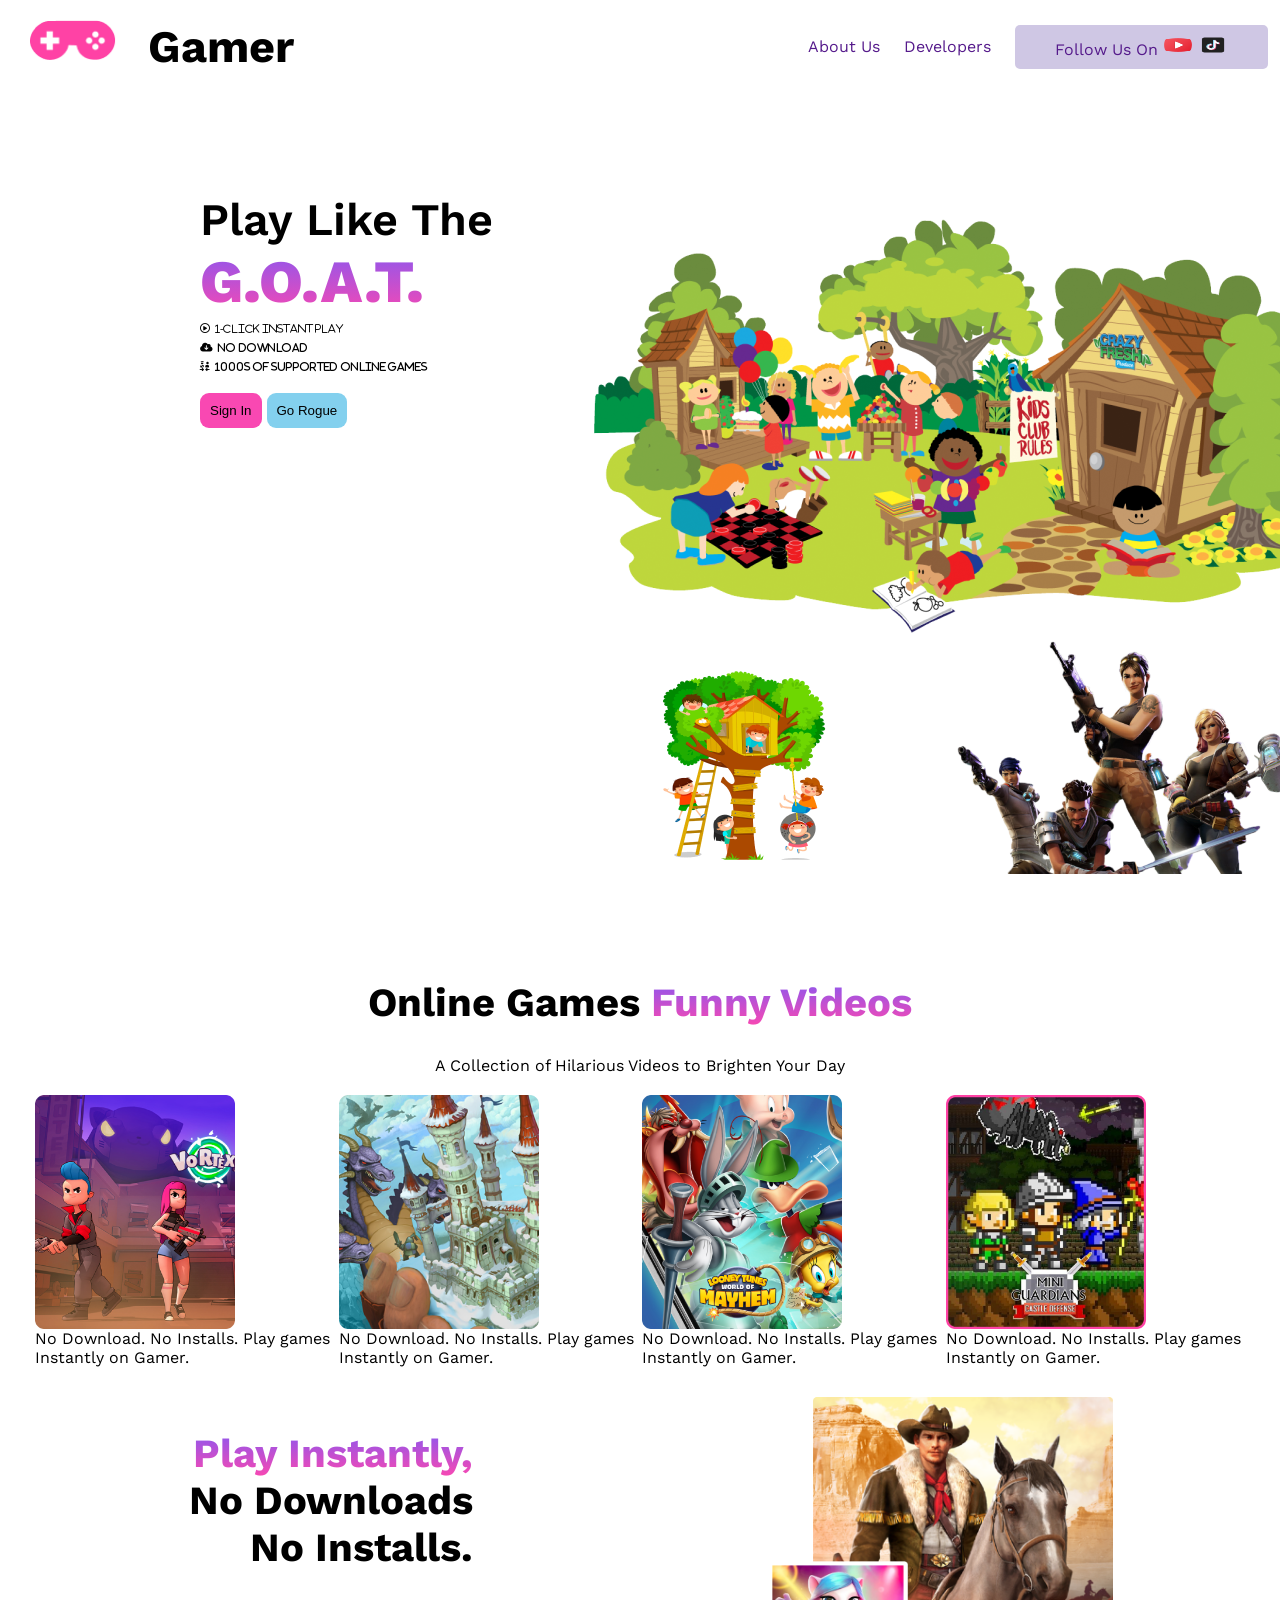
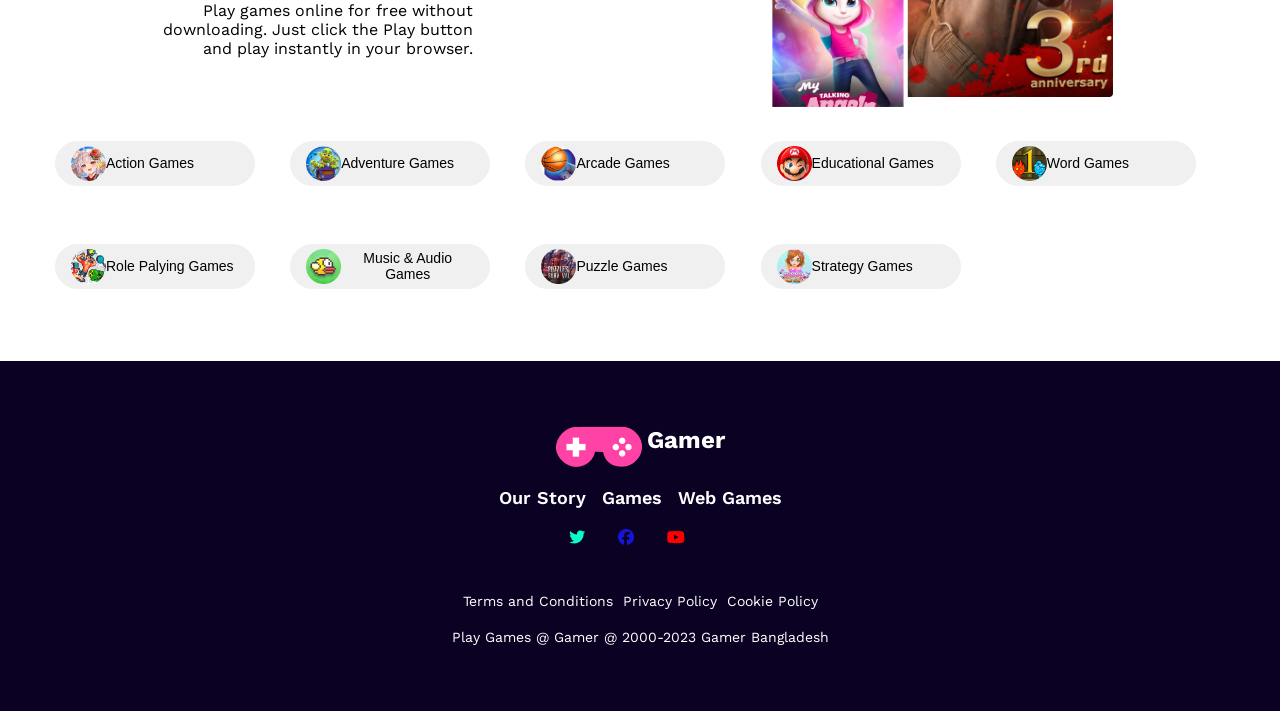
<file: A2/b8a2-gamer-zone/index.html>
<!DOCTYPE html>
<html lang="en">

<head>
    <meta charset="UTF-8">
    <meta name="viewport" content="width=device-width, initial-scale=1.0">
    <title>Gamer Zone</title>
    <link rel="icon" type="icon" href="./images/Frame.png">
    <link rel="stylesheet" href="https://cdnjs.cloudflare.com/ajax/libs/font-awesome/6.4.0/css/all.min.css"
        integrity="sha512-iecdLmaskl7CVkqkXNQ/ZH/XLlvWZOJyj7Yy7tcenmpD1ypASozpmT/E0iPtmFIB46ZmdtAc9eNBvH0H/ZpiBw=="
        crossorigin="anonymous" referrerpolicy="no-referrer" />
    <link rel="preconnect" href="https://fonts.googleapis.com">
    <link rel="preconnect" href="https://fonts.gstatic.com" crossorigin>
    <link href="https://fonts.googleapis.com/css2?family=Open+Sans:wght@400;700;800&display=swap" rel="stylesheet">
    <link rel="icon" href="./images/Frame.ico" type="image/ico">
    <link rel="stylesheet" href="responsive.css">
    <link rel="stylesheet" href="style.css">
</head>

<body>
    <!-- nav section start -->
    <div class="nav-container">

        <div class="logo-container">
            <img src="./images/Frame.png" alt="">
            <p><span class="logo-title-color">G</span>amer</p>
        </div>

        <div class="nav-items-container">
            <a href="">About Us</a>

            <a href="">Developers</a>

            <a class="login-button" href="">Follow Us On
                <img class="a-img" src="./images/icons8-youtube-48.png" alt="">
                <img class="a-img" src="./images/icons8-tiktok-48.png" alt="">
            </a>
        </div>
    </div>

    </div>
    <!-- nav section end -->

    <!-- banner container start-->
    <div class="banner-container">
        <div class="banner-text">
            <h2>Play Like The</h2>
            <h1>G.O.A.T.</h1>
            <div class="banner-icon">

                <i class="fa-regular fa-circle-play">&nbsp; 1-Click instant play</i><br>
                <i class="fa-solid fa-cloud-arrow-down">&nbsp; No Download</i><br>
                <i class="fa-solid fa-person-military-to-person">&nbsp; 1000s of supported online games</i>


            </div>
            <br>

            <button class="btn-primary"> Sign In</button>
            <button class="btn-secondary"></i> Go Rogue</button>

        </div>

        <div class="banner-img">
            <img src="./images/Group 18.png" alt="">


        </div>
    </div>

    <!-- banner container end-->

    <!-- Online Games Funny Videos -->

    <div class="online-container box-margin">
        <div class="text-container ">
            <p class="nav-title">Online Games <span class="title-color">Funny Videos</span></p>
            <p>A Collection of Hilarious Videos to Brighten Your Day</p>
        </div>
        <div style="margin-top: 20px; margin-bottom: 20px;" class="card-container">
            <div class="game-card">
                <div class="image-container">
                    <img style="width: 200px;" src="./images/Rectangle 4.png" alt="">
                    <div class="play-icon">
                        <svg xmlns="http://www.w3.org/2000/svg" width="48" height="48" viewBox="0 0 48 48" fill="none">
                            <g clip-path="url(#clip0_62_379)">
                                <path
                                    d="M24 0C10.7656 0 0 10.7666 0 24C0 37.2334 10.7656 48 24 48C37.2344 48 48 37.2334 48 24C48 10.7666 37.2344 0 24 0ZM33.541 24.8408L19.5411 33.8408C19.377 33.9473 19.1875 34 19 34C18.836 34 18.6699 33.959 18.5215 33.878C18.1992 33.7022 18 33.3662 18 33V15C18 14.6338 18.1992 14.2978 18.5215 14.122C18.8379 13.9482 19.2344 13.9589 19.5411 14.1592L33.541 23.1592C33.8262 23.3427 34 23.6602 34 24C34 24.3398 33.8262 24.6572 33.541 24.8408Z"
                                    fill="white" />
                            </g>
                            <defs>
                                <clipPath id="clip0_62_379">
                                    <rect width="48" height="48" fill="white" />
                                </clipPath>
                            </defs>
                        </svg>
                    </div>
                    <p>No Download. No Installs. Play games Instantly on Gamer.</p>
                </div>
            </div>
            <div class="game-card">
                <div class="image-container">
                    <img style="width: 200px;" src="./images/Rectangle 5.png" alt="">
                    <div class="play-icon">
                        <svg xmlns="http://www.w3.org/2000/svg" width="48" height="48" viewBox="0 0 48 48" fill="none">
                            <g clip-path="url(#clip0_62_379)">
                                <path
                                    d="M24 0C10.7656 0 0 10.7666 0 24C0 37.2334 10.7656 48 24 48C37.2344 48 48 37.2334 48 24C48 10.7666 37.2344 0 24 0ZM33.541 24.8408L19.5411 33.8408C19.377 33.9473 19.1875 34 19 34C18.836 34 18.6699 33.959 18.5215 33.878C18.1992 33.7022 18 33.3662 18 33V15C18 14.6338 18.1992 14.2978 18.5215 14.122C18.8379 13.9482 19.2344 13.9589 19.5411 14.1592L33.541 23.1592C33.8262 23.3427 34 23.6602 34 24C34 24.3398 33.8262 24.6572 33.541 24.8408Z"
                                    fill="white" />
                            </g>
                            <defs>
                                <clipPath id="clip0_62_379">
                                    <rect width="48" height="48" fill="white" />
                                </clipPath>
                            </defs>
                        </svg>
                    </div>
                    <p>No Download. No Installs. Play games Instantly on Gamer.</p>
                </div>
            </div>
            <div class="game-card">
                <div class="image-container">
                    <img style="width: 200px;" src="./images/Rectangle 6.png" alt="">
                    <div class="play-icon">
                        <svg xmlns="http://www.w3.org/2000/svg" width="48" height="48" viewBox="0 0 48 48" fill="none">
                            <g clip-path="url(#clip0_62_379)">
                                <path
                                    d="M24 0C10.7656 0 0 10.7666 0 24C0 37.2334 10.7656 48 24 48C37.2344 48 48 37.2334 48 24C48 10.7666 37.2344 0 24 0ZM33.541 24.8408L19.5411 33.8408C19.377 33.9473 19.1875 34 19 34C18.836 34 18.6699 33.959 18.5215 33.878C18.1992 33.7022 18 33.3662 18 33V15C18 14.6338 18.1992 14.2978 18.5215 14.122C18.8379 13.9482 19.2344 13.9589 19.5411 14.1592L33.541 23.1592C33.8262 23.3427 34 23.6602 34 24C34 24.3398 33.8262 24.6572 33.541 24.8408Z"
                                    fill="white" />
                            </g>
                            <defs>
                                <clipPath id="clip0_62_379">
                                    <rect width="48" height="48" fill="white" />
                                </clipPath>
                            </defs>
                        </svg>
                    </div>
                    <p>No Download. No Installs. Play games Instantly on Gamer.</p>
                </div>
            </div>

            <div class="game-card">
                <div class="image-container">
                    <img style="width: 200px;" src="./images/Rectangle 7.png" alt="">
                    <div class="play-icon">
                        <svg xmlns="http://www.w3.org/2000/svg" width="48" height="48" viewBox="0 0 48 48" fill="none">
                            <g clip-path="url(#clip0_62_379)">
                                <path
                                    d="M24 0C10.7656 0 0 10.7666 0 24C0 37.2334 10.7656 48 24 48C37.2344 48 48 37.2334 48 24C48 10.7666 37.2344 0 24 0ZM33.541 24.8408L19.5411 33.8408C19.377 33.9473 19.1875 34 19 34C18.836 34 18.6699 33.959 18.5215 33.878C18.1992 33.7022 18 33.3662 18 33V15C18 14.6338 18.1992 14.2978 18.5215 14.122C18.8379 13.9482 19.2344 13.9589 19.5411 14.1592L33.541 23.1592C33.8262 23.3427 34 23.6602 34 24C34 24.3398 33.8262 24.6572 33.541 24.8408Z"
                                    fill="white" />
                            </g>
                            <defs>
                                <clipPath id="clip0_62_379">
                                    <rect width="48" height="48" fill="white" />
                                </clipPath>
                            </defs>
                        </svg>
                    </div>
                    <p>No Download. No Installs. Play games Instantly on Gamer.</p>
                </div>
            </div>
        </div>

    </div>


    <!-- Online Games Funny Videos end -->

    <!-- play games -->
    <div class="play-container ">
        <div class="play-item-container ">
            <div class="play-des">
                <div class="title">
                    <p class="nav-title"><span class="title-color">Play Instantly,</span><br> No Downloads <br> No
                        Installs.</p>


                </div>
                <div class="des-para">
                    <p>Play games online for free without <br> downloading. Just click the Play button <br> and play
                        instantly in your browser.</p>
                </div>
            </div>
            <div class="img-div">
                <div class="play-pic">
                    <img class="img-one" style="height: 300px; width: 300px;" src="./images/Rectangle 55.png" alt="">
                    <img class="img-two" style="height: 150px; width: 140px;" src="./images/Rectangle 66.png" alt="">

                </div>
            </div>
        </div>
    </div>

    <!-- play games -->


    <!-- different games button action -->
    <div class="action-game-container">
        <div class="box-margin action-container">
            <div class="div">
                <button class="action-btn">
                    <img style="width: 35px; height: 35px;" src="./images/Rectangle 11.png" alt="">
                    Action Games
                </button>
            </div>
            <div class="div">
                <button class="action-btn">
                    <img style="width: 35px; height: 35px;" src="./images/Rectangle 12.png" alt="">
                    Adventure Games
                </button>
            </div>
            <div class="div">
                <button class="action-btn">
                    <img style="width: 35px; height: 35px;" src="./images/Rectangle 13.png" alt="">
                    Arcade Games
                </button>
            </div>
            <div class="div">
                <button class="action-btn">
                    <img style="width: 35px; height: 35px;" src="./images/Rectangle 14.png" alt="">
                    Educational Games
                </button>
            </div>
            <div class="div">
                <button class="action-btn">
                    <img style="width: 35px; height: 35px;" src="./images/Rectangle 15.png" alt="">
                    Word Games
                </button>
            </div>
            <div class="div">
                <button class="action-btn">
                    <img style="width: 35px; height: 35px;" src="./images/Rectangle 16.png" alt="">
                    Role Palying Games
                </button>
            </div>
            <div class="div">
                <button class="action-btn">
                    <img style="width: 35px; height: 35px;" src="./images/Rectangle 17.png" alt="">
                    Music & Audio Games
                </button>
            </div>
            <div class="div">
                <button class="action-btn">
                    <img style="width: 35px; height: 35px;" src="./images/Rectangle 18.png" alt="">
                    Puzzle Games

                </button>
            </div>
            <div class="div">
                <button class="action-btn">
                    <img style="width: 35px; height: 35px;" src="./images/Rectangle 19.png" alt="">
                    Strategy Games
                </button>
            </div>
        </div>

    </div>

    <!-- different games button action end-->

    <!-- footer start -->
    <footer>
        <div class="footer-container">
            <div class="first-item ">
                <img src="./images/Frame.png" alt="">
                <h2 class="footer-text"><span class="logo-title-color">G</span>amer</h2>
            </div>
            <div class="second-item second-para" style="margin-top: 20px;">
                <p>Our Story</p>
                <p>Games</p>
                <p>Web Games</p>

            </div>
            <div class="third-item" style="margin-top: 20px;">
                <span style="color: rgb(10, 253, 200); height: 45px; width: 45px;"><i
                        class="fa-brands fa-twitter"></i></span>
                <span style="color: rgb(23, 20, 214); height: 45px; width: 45px;"><i
                        class="fa-brands fa-facebook"></i></span>
                <span style="color: rgb(255, 0, 0); height: 45px; width: 45px;"><i
                        class="fa-brands fa-youtube"></i></span>
            </div>
            <div class="fourth-item fourth-para" style="margin-top: 20px;">
                <p>Terms and Conditions</p>
                <p>Privacy Policy</p>
                <p>Cookie Policy</p>
            </div>

            <div class="fifth-item fourth-para" style="margin-top: 20px;">
                <p>Play Games @ Gamer @ 2000-2023 Gamer Bangladesh</p>

            </div>


        </div>
    </footer>

    <!-- footer end -->

</body>

</html>
</file>
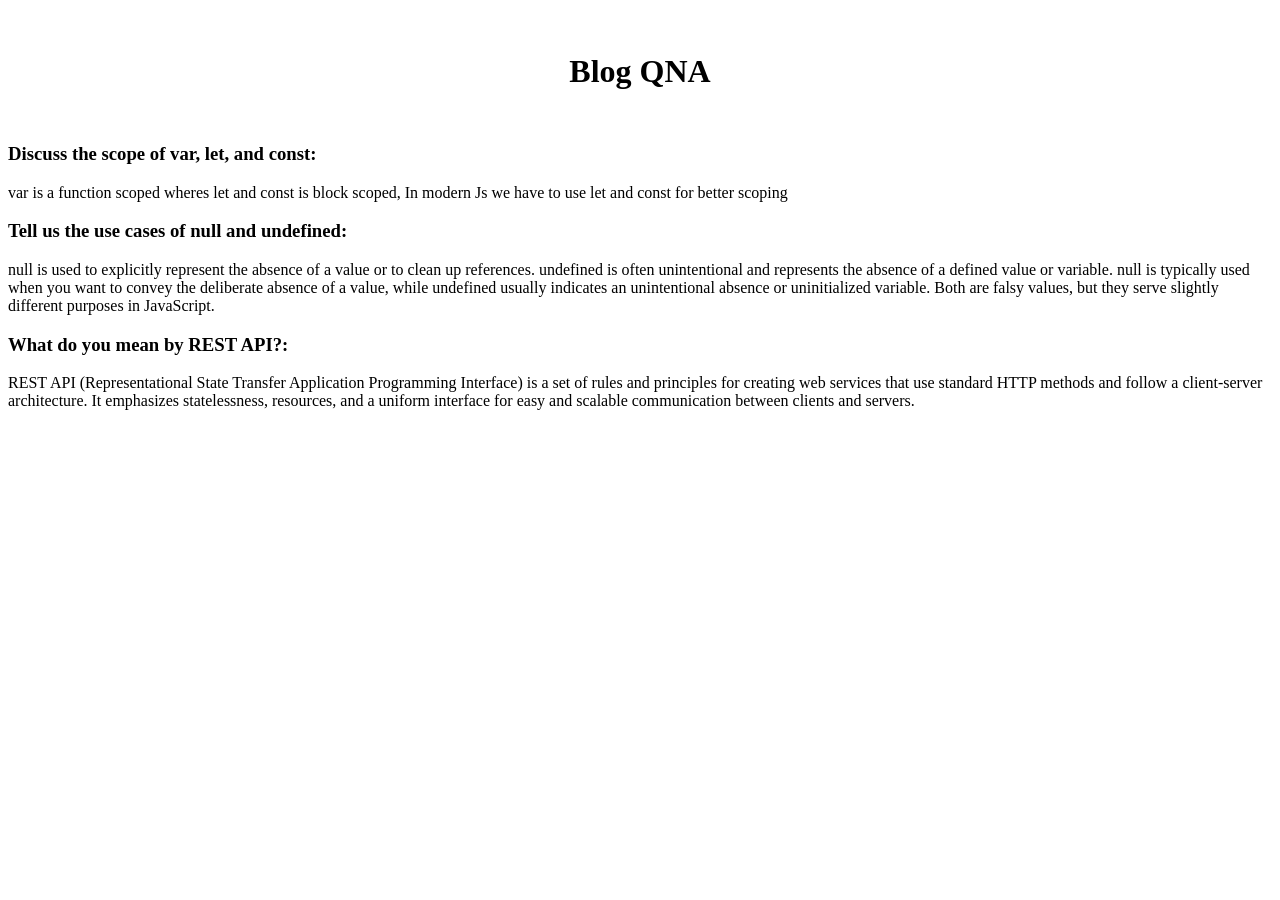
<file: A6/b8a6-build-phtube-RomanSarker/blog.html>
<!DOCTYPE html>
<html lang="en">

<head>
    <meta charset="UTF-8">
    <meta name="viewport" content="width=device-width, initial-scale=1.0">
    <title>Blog</title>
    <style>
        .body {
            text-align: center;
        }
    </style>
</head>

<body>
    <h1 style="display: flex; justify-content: center; align-items: center; height: 100px;">Blog QNA</h1>
    <h3>Discuss the scope of var, let, and const:</h3>
    <div>
        <p>var is a function scoped wheres let and const is block scoped, In modern Js we have to use let and const for
            better scoping</p>
    </div>
    <h3>Tell us the use cases of null and undefined:</h3>
    <div>
        <p>
            null is used to explicitly represent the absence of a value or to clean up references.
            undefined is often unintentional and represents the absence of a defined value or variable.
            null is typically used when you want to convey the deliberate absence of a value, while undefined usually
            indicates an unintentional absence or uninitialized variable.
            Both are falsy values, but they serve slightly different purposes in JavaScript.</p>
    </div>
    <h3>What do you mean by REST API?:</h3>
    <div>
        <p>REST API (Representational State Transfer Application Programming Interface) is a set of rules and principles
            for creating web services that use standard HTTP methods and follow a client-server architecture. It
            emphasizes statelessness, resources, and a uniform interface for easy and scalable communication between
            clients and servers.</p>
    </div>
</body>

</html>
</file>
<file: A2/b8a2-gamer-zone/responsive.css>
/* nav responsive area */

/* responsive for mobile */


@media screen and (max-width: 450px) {
    .nav-container {

        flex-direction: column;
        align-items: center;
    }

    .logo-container {
        margin-left: 100px;
    }

    .nav-items-container {
        width: 100%;
    }

    .a-img {
        width: 20px;
        height: 20px;
        margin-right: 10px;
    }

    .login-button {
        width: 100%;
    }
}





/* responsive for tablet */
@media screen and (max-width:768px) {
    .nav-container {
        flex-direction: column;
    }

    .nav-items-container {
        flex-direction: column;
    }

    .login-button {
        width: 100%;

    }
}

/* nav responsive area */

/* action part */

/* responsive for mobile */
@media (max-width: 414px) {
    .grid-container {
        grid-template-columns: 1fr 1fr 1fr;

    }
}

/* responsive for tablet */

@media screen and (max-width:768px) {
    .grid-container {
        grid-template-columns: 1fr 1fr 1fr 1fr;

    }
}


/* Online Games Funny Videos */

/* responsive for mobile */
@media (max-width: 414px) {
    .rectangle1 {
        flex-direction: column;

    }
}

/* responsive for tablet */

@media screen and (max-width:768px) {
    .rectangle1 {
        flex-direction: column;

    }
}

/* before footer section */
@media screen and (max-width: 600px) {
    .action-game-container {
        width: 100%;
        background-color: #000;
        display: flex;
        flex-direction: column;
        justify-content: center;
        align-items: center;
    }

    .box-margin {
        margin-bottom: 30px;
    }

    .div {
        width: 100%;
    }

    .action-btn {
        width: 100%;
    }

    .action-btn img {
        width: 20px;
        height: 20px;
        margin-bottom: 10px;
    }
}

/* before footer section */
</file>
<file: A2/b8a2-gamer-zone/style.css>
@import url('https://fonts.googleapis.com/css2?family=Open+Sans:ital,wght@0,400;0,500;0,600;0,700;0,800;1,700&family=Work+Sans&display=swap');

* {
    margin: 0px;
    padding: 0px;
    border: 0px;
}

body {

    font-family: 'Work Sans', sans-serif;
}

.nav-container {
    display: flex;

    min-height: 70px;
    align-items: center;
    max-width: 1400px;
    margin: 0 auto;
}

.logo-container {
    display: flex;





}

.logo-container img {
    width: 86.041px;
    height: 40px;
    margin: 20px 30px 20px 30px;
}

.logo-container p {
    font-size: 45px;
    margin: 20px 2px;
    font-family: Work Sans;
    font-size: 45px;
    font-weight: 700;
}

.nav-title {
    font-size: 40px;
    font-weight: bold;
    margin-bottom: 30px;
}

.title-color {
    background-image: linear-gradient(to bottom, #8758F1, #F948B2);
    color: transparent;
    -webkit-background-clip: text;
    font-size: 40px;
}


.nav-items-container {
    margin-left: 500px;
    display: flex;
    justify-content: space-around;
    width: 1000%;
    align-items: center;
}

.nav-items-container a {
    text-decoration: none;

}

.a-img {
    width: 30px;
    height: 20px;
}

.login-button {
    background-color: #cfc7e4;
    padding: 10px 40px;
    text-align: center;
    font-weight: 500px;
    border-radius: 5px;
}

/* banner container start */
.btn-primary {

    background-color: #F948B2;
    padding: 10px;
    border-radius: 9px;
}

.fa-circle-play {
    color: black;
    font-size: 10px;
    font-weight: 500;
}

.fa-cloud-arrow-down {
    color: black;
    font-size: 10px;

}

.fa-person-military-to-person {
    color: black;
    font-size: 10px;

}

.btn-secondary {
    background-color: #83d0ee;
    padding: 10px;
    border-radius: 9px;
}

.banner-container {
    display: flex;
    margin: 100px 200px;

}

.banner-img {
    width: 10px;
    margin-left: 100px;
    /* height: 10px; */
}

.banner-text h1 {
    background-image: linear-gradient(to bottom, #8758F1, #F948B2);
    color: transparent;
    -webkit-background-clip: text;
    font-size: 60px;
    font-weight: 800;
}

.banner-text h2 {
    font-size: 45px;
    font-weight: 600;
}

/* banner container end */


/* funny style part */

.card-container {
    display: flex;
    gap: 4px;

}

.text-container {
    text-align: center;
}

.game-card img:hover {
    border: 2px solid #FF42A5;
}

.image-container {
    position: relative;
    display: inline-block;
}

.image-container img {

    height: auto;
    display: block;
}

.play-icon {
    position: absolute;
    top: 40%;
    left: 30%;
    transform: translate(-50%, -50%);
    opacity: 0;
    transition: opacity 0.3s ease;
}

.image-container:hover .play-icon {
    opacity: 1;
}

/* funny style part end */

/* play section start */
.play-item-container {
    display: grid;
    grid-template-columns: 1fr 1fr;
    gap: 10px;
    align-items: center;
    justify-items: center;
    margin-bottom: 20px;

}

.play-des {
    align-items: end;
    text-align: end;
}


.play-pic img {
    margin-top: 10px;
}

.play-pic {
    position: relative;
}

.img-two {
    position: absolute;
    bottom: -10px;
    left: -45px;
}

/* play section end */


/* review action button */

.action-container {
    display: grid;
    grid-template-columns: 1fr 1fr 1fr 1fr 1fr;
    gap: 6px;

    padding: 20px;
    height: 200px;

}

.action-btn {
    display: flex;
    align-items: center;
    height: 45px;
    padding: 15px;
    border: none;
    font-size: 14px;
    font-style: normal;
    font-weight: 400;
    line-height: normal;
    background-color: #f0f0f0;
    border: 1px solid#f0f0f0;
    border-radius: 50px;
    width: 200px;


}

.action-btn:hover {
    border: 1px solid #FF42A5;
    border-radius: 50px;
    color: #FF42A5;
}

.box-margin {
    margin-left: 35px;
    margin-right: 35px;
}

/* review action button end*/


/* footer style */
footer {
    background-color: #0B0223;

}

.footer-container {
    height: 350px;
    display: flex;
    flex-direction: column;
    align-items: center;
    justify-content: center;

}

.footer-text {
    color: #FFF;
}

.first-item {
    display: flex;
    gap: 4px;
}

.second-item {
    display: flex;
    gap: 16px;

}

.second-para {
    color: #FFF;
    text-align: center;
    font-size: 18px;
    font-style: normal;
    font-weight: 600;
}

.third-item {
    display: flex;
    gap: 4px;
}

.fourth-item {

    display: flex;
    gap: 10px;
}

.fourth-para {
    color: #FFF;
    text-align: center;
    font-size: 14px;
    font-style: normal;
    font-weight: 400;
}

/* footer style end*/
</file>
